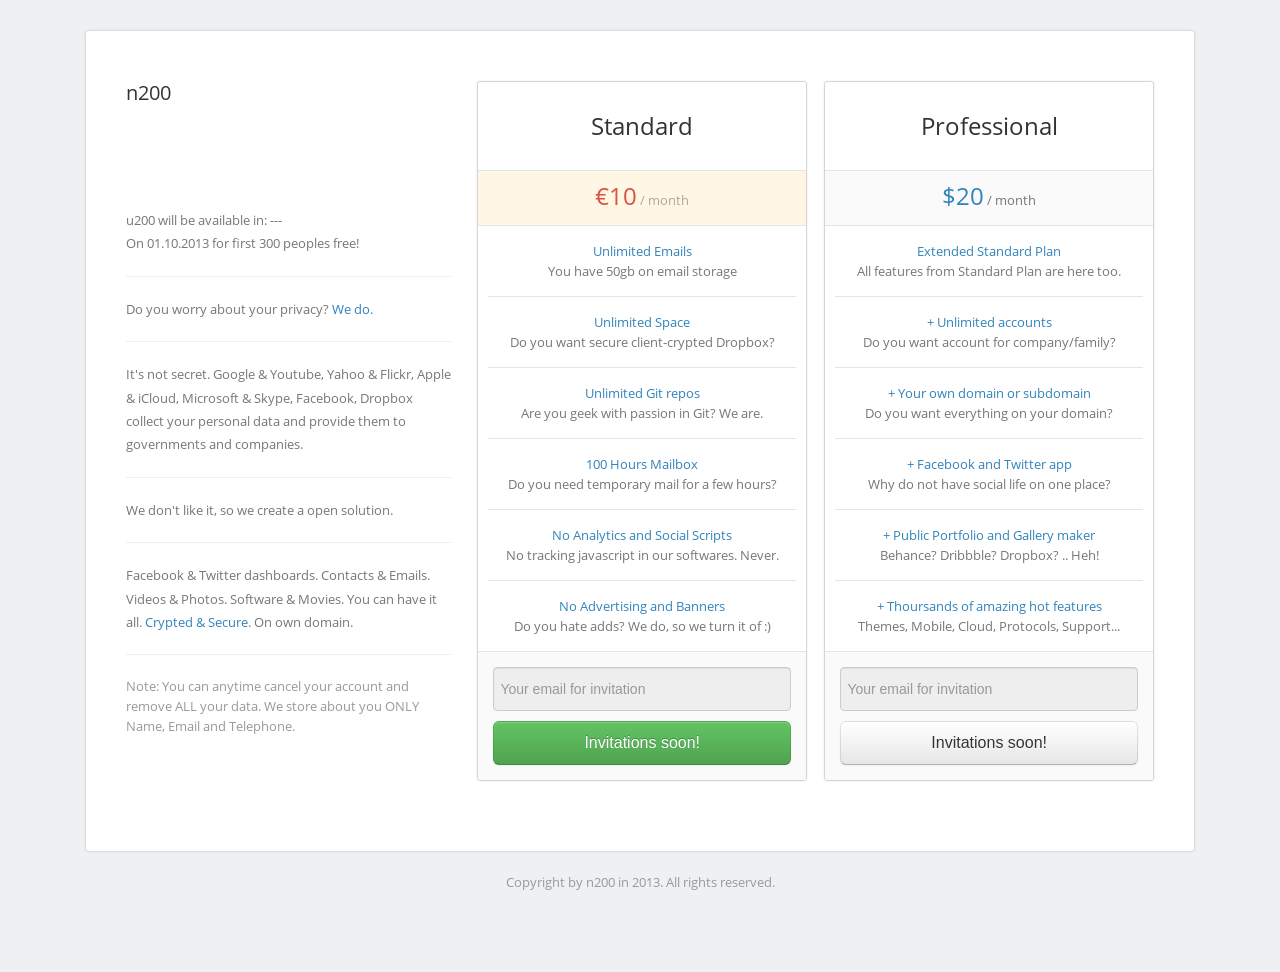
<file: index.html>
<!DOCTYPE html><html class="no-js"><head>
	
	<meta charset="utf-8" />
	<meta http-equiv="X-UA-Compatible" content="IE=edge,chrome=1" />
	<meta name="viewport" content="width=device-width" />

	<title>n200, privacy world</title>

	<link rel="stylesheet" href="resources/bootstrap.css" />
	<link rel="stylesheet" href="resources/bootstrap-responsive.css" />
	<link rel="stylesheet" href="resources/theme.css" />

</head><body>
	
	<div class="container">
		<div class="wrapper">
			<section class="section">
				<div class="row-fluid">
					<div class="span4">
						<div>
							<h3 style="margin-bottom:105px;">n200</h3>
							<div>
								<p class="lead">
									u200 will be available in:
									<span data-time="1380578399" class="countdown"></span>
									<br/>
									On 01.10.2013 for first 300 peoples free!
								</p>
								<hr>
								<p class="lead">
									Do you worry about your privacy? <strong>We do.</strong>
								</p>
								<hr>
								<p class="lead">
									It's not secret. Google &amp; Youtube, Yahoo &amp; Flickr, Apple &amp; iCloud, Microsoft &amp; Skype, Facebook, Dropbox collect your personal data and provide them to governments and companies.
								</p>
								<hr>
								<p class="lead">
									We don't like it, so we create a open solution.
								</p>
								<hr>
								<p class="lead">
									Facebook &amp; Twitter dashboards. Contacts &amp; Emails. Videos &amp; Photos. Software &amp; Movies. You can have it all. <strong>Crypted &amp; Secure</strong>. On own domain.
								</p>
								<hr>
								<p class="muted">
									Note: You can anytime cancel your account and remove ALL your data. We store about you ONLY Name, Email and Telephone.
								</p>
							</div>
						</div>
					</div>
					<div class="span8">
						<div class="pricing-table row-fluid text-center">
							<div class="span6">
								<div class="plan prefered">
									<div class="plan-name">
										<h2>Standard</h2>
									</div>
									<div class="plan-price">
										<b>€10</b> / month
									</div>
									<div class="plan-details">
										<div>
											<b>Unlimited Emails</b>
											<div>You have 50gb on email storage</div>
										</div>
										<div>
											<b>Unlimited Space</b>
											<div>Do you want secure client-crypted Dropbox?</div>
										</div>
										<div>
											<b>Unlimited Git repos</b>
											<div>Are you geek with passion in Git? We are.</div>
										</div>
										<div>
											<b>100 Hours Mailbox</b>
											<div>Do you need temporary mail for a few hours?</div>
										</div>
										<div>
											<b>No Analytics and Social Scripts</b>
											<div>No tracking javascript in our softwares. Never.</div>
										</div>
										<div>
											<b>No Advertising and Banners</b>
											<div>Do you hate adds? We do, so we turn it of :)</div>
										</div>
									</div>
									<div class="plan-action">
										<input type="email" placeholder="Your email for invitation" style="height:44px; display:block; width: 100%; -webkit-box-sizing:border-box; -moz-box-sizing:border-box; box-sizing:border-box;" disabled="disabled" />
										<a href="#" class="btn btn-success btn-block btn-large">Invitations soon!</a>
									</div>
								</div>
							</div>

							<div class="span6">
								<div class="plan">
									<div class="plan-name">
										<h2>Professional</h2>
									</div>
									<div class="plan-price">
										<b>$20</b> / month
									</div>
									<div class="plan-details">
										<div>
											<b>Extended Standard Plan</b>
											<div>All features from Standard Plan are here too.</div>
										</div>
										<div>
											<b>+ Unlimited accounts</b>
											<div>Do you want account for company/family?</div>
										</div>
										<div>
											<b>+ Your own domain or subdomain</b>
											<div>Do you want everything on your domain?</div>
										</div>
										<div>
											<b>+ Facebook and Twitter app</b>
											<div>Why do not have social life on one place?</div>
										</div>
										<div>
											<b>+ Public Portfolio and Gallery maker</b>
											<div>Behance? Dribbble? Dropbox? .. Heh!</div>
										</div>
										<div>
											<b>+ Thoursands of amazing hot features</b>
											<div>Themes, Mobile, Cloud, Protocols, Support...</div>
										</div>
									</div>
									<div class="plan-action">
										<input type="email" placeholder="Your email for invitation" style="height:44px; display:block; width: 100%; -webkit-box-sizing:border-box; -moz-box-sizing:border-box; box-sizing:border-box;" disabled="disabled" />
										<a href="#" class="btn btn-block btn-large">Invitations soon!</a>
									</div>
								</div>
							</div>
						</div>
					</div>
				</div>
			</section>
			
		                   


		
		</div>
		<footer class="footer muted text-center">
			Copyright by n200 in 2013. All rights reserved.
		</footer>
	</div>

	
	<script src="resources/jquery-2.0.1.min.js"></script>
	<script src="resources/countdown.js"></script>
	
	<script type="text/javascript">
	$(document).ready(function(){
		$(".countdown").kkcountdown({
			dayText		: ' day',
			daysText 	: ' days ',
			hoursText	: ':',
			minutesText	: ':',
			secondsText	: '',
			displayZeroDays : false,
		});
	});
	</script>

</body></html>
</file>
